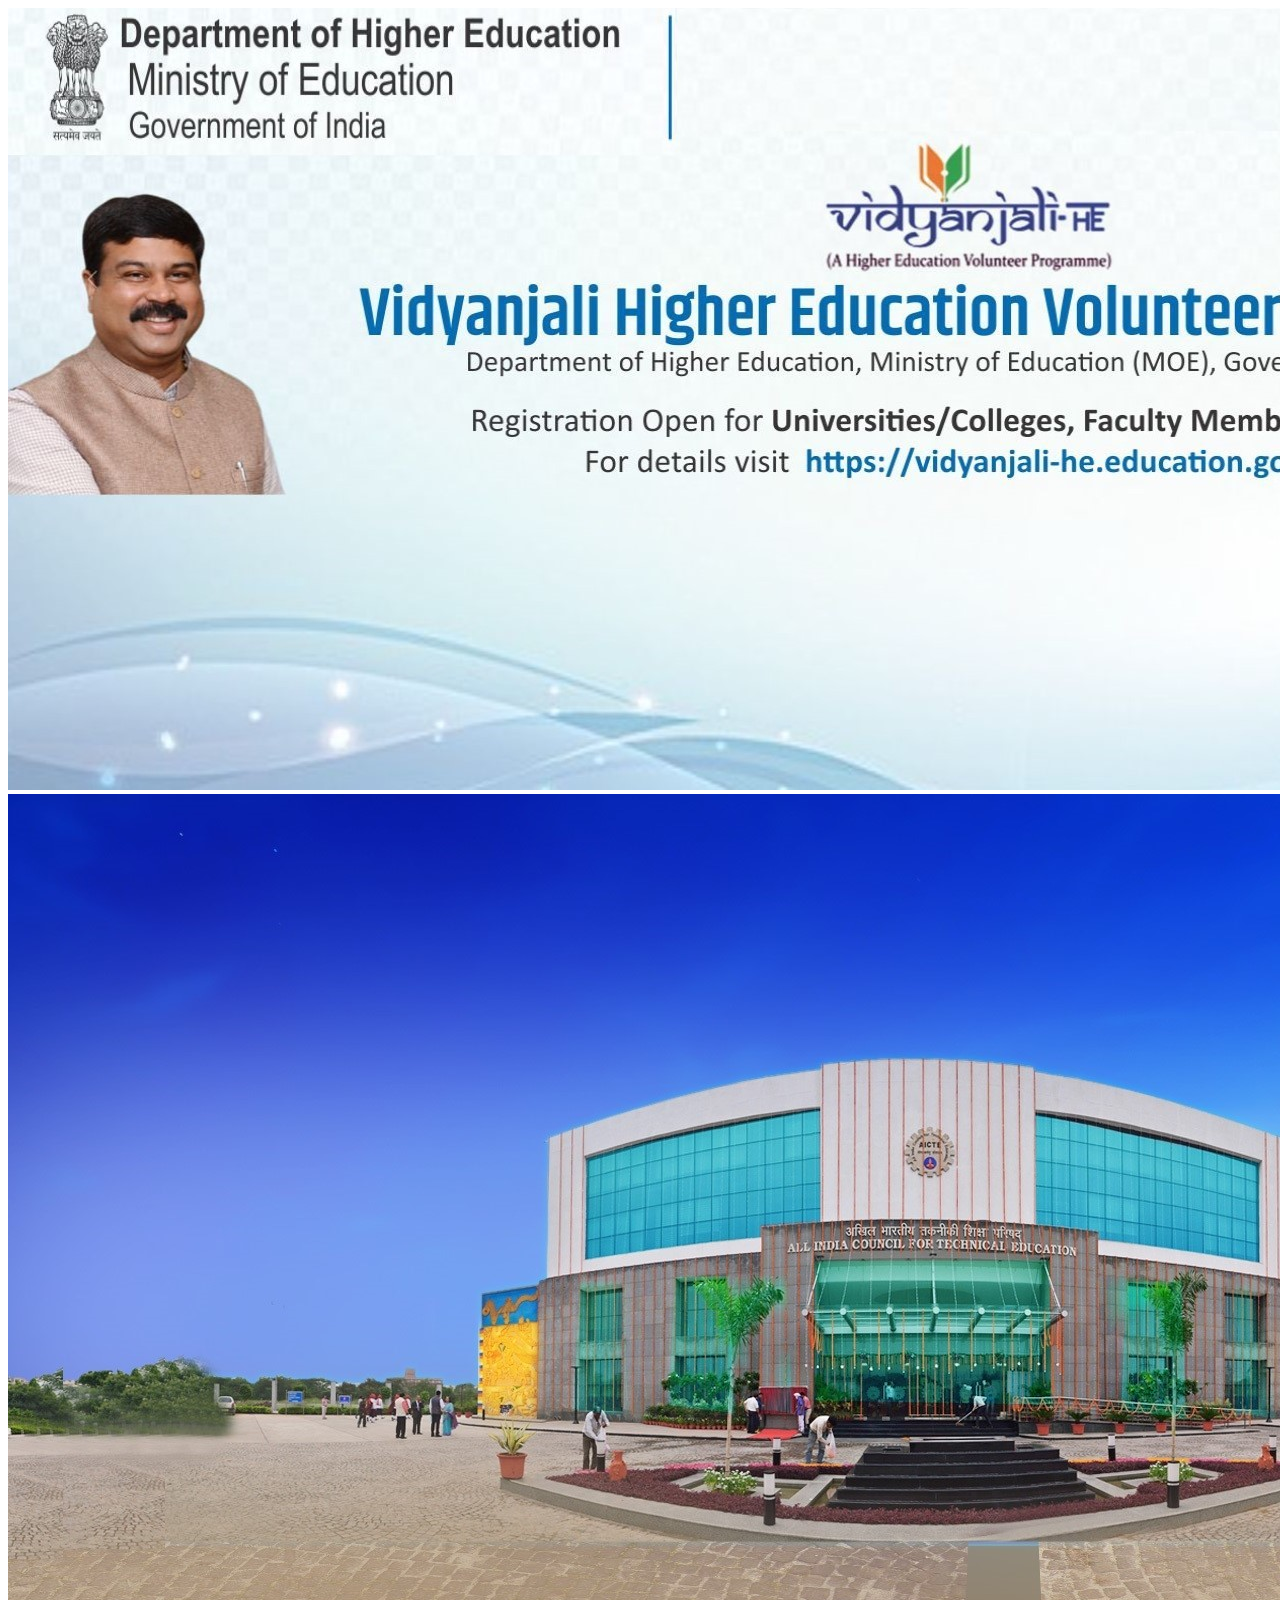
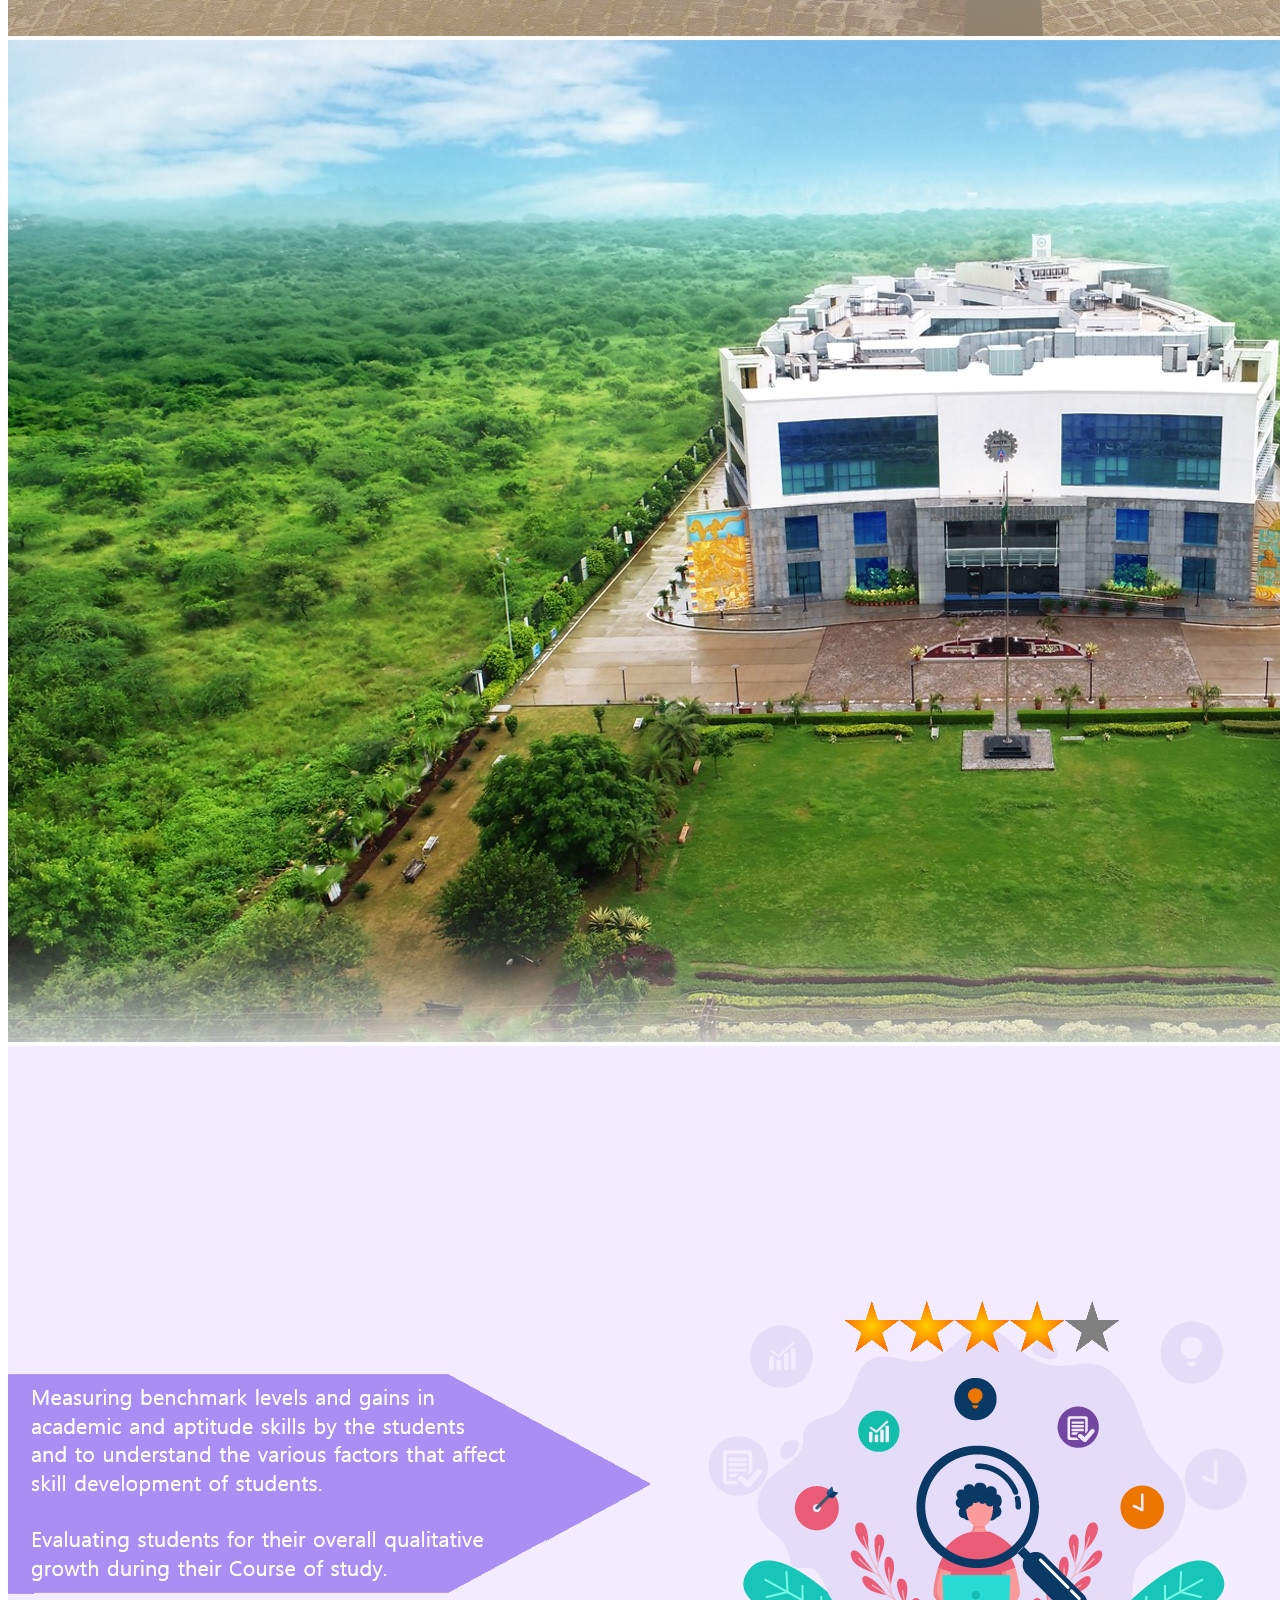
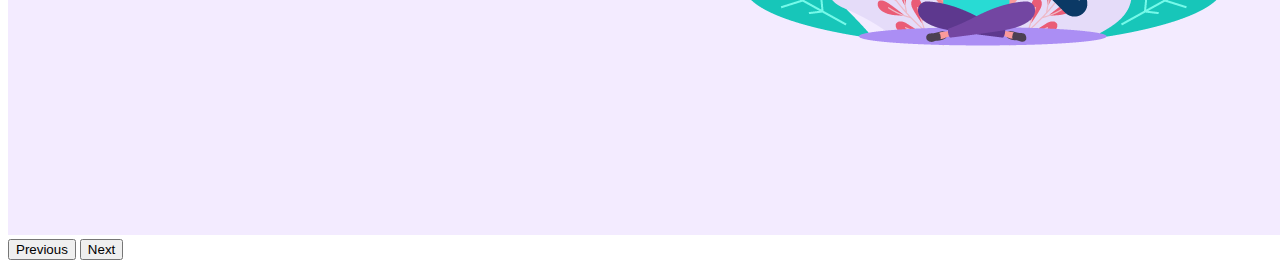
<file: index.html>
<!DOCTYPE html>
<html lang="en">
<head>
    <meta charset="UTF-8">
    <meta http-equiv="X-UA-Compatible" content="IE=edge">
    <meta name="viewport" content="width=device-width, initial-scale=1.0">
    <!-- Boostrap 5 -->
    <link href="https://cdn.jsdelivr.net/npm/bootstrap@5.0.2/dist/css/bootstrap.min.css" rel="stylesheet" integrity="sha384-EVSTQN3/azprG1Anm3QDgpJLIm9Nao0Yz1ztcQTwFspd3yD65VohhpuuCOmLASjC" crossorigin="anonymous">
    <script src="https://cdn.jsdelivr.net/npm/@popperjs/core@2.9.2/dist/umd/popper.min.js" integrity="sha384-IQsoLXl5PILFhosVNubq5LC7Qb9DXgDA9i+tQ8Zj3iwWAwPtgFTxbJ8NT4GN1R8p" crossorigin="anonymous"></script>
<script src="https://cdn.jsdelivr.net/npm/bootstrap@5.0.2/dist/js/bootstrap.min.js" integrity="sha384-cVKIPhGWiC2Al4u+LWgxfKTRIcfu0JTxR+EQDz/bgldoEyl4H0zUF0QKbrJ0EcQF" crossorigin="anonymous"></script>
    <title>Home Page</title>
</head>
<body>
    
<div id="carouselExampleControls" class="carousel slide" data-bs-ride="carousel">
  <div class="carousel-inner images-div">
    <div class="carousel-item active">
      <img src="./images/Vidyanjali_0.jpg" class="d-block images w-100" alt="...">
    </div>
    <div class="carousel-item">
      <img src="./images/ban1jpg.jpg" class="d-block images w-100" alt="...">
    </div>
    <div class="carousel-item">
      <img src="./images/Banner_3.jpg" class="d-block images w-100" alt="...">
    </div>
    <div class="carousel-item">
      <img src="./images/SLAbanner.png" class="d-block images w-100" alt="...">
    </div>
  </div>
  <button class="carousel-control-prev" type="button" data-bs-target="#carouselExampleControls" data-bs-slide="prev">
    <span class="carousel-control-prev-icon" aria-hidden="true"></span>
    <span class="visually-hidden">Previous</span>
  </button>
  <button class="carousel-control-next" type="button" data-bs-target="#carouselExampleControls" data-bs-slide="next">
    <span class="carousel-control-next-icon" aria-hidden="true"></span>
    <span class="visually-hidden">Next</span>
  </button>
</div>




</body>
</html>
</file>
